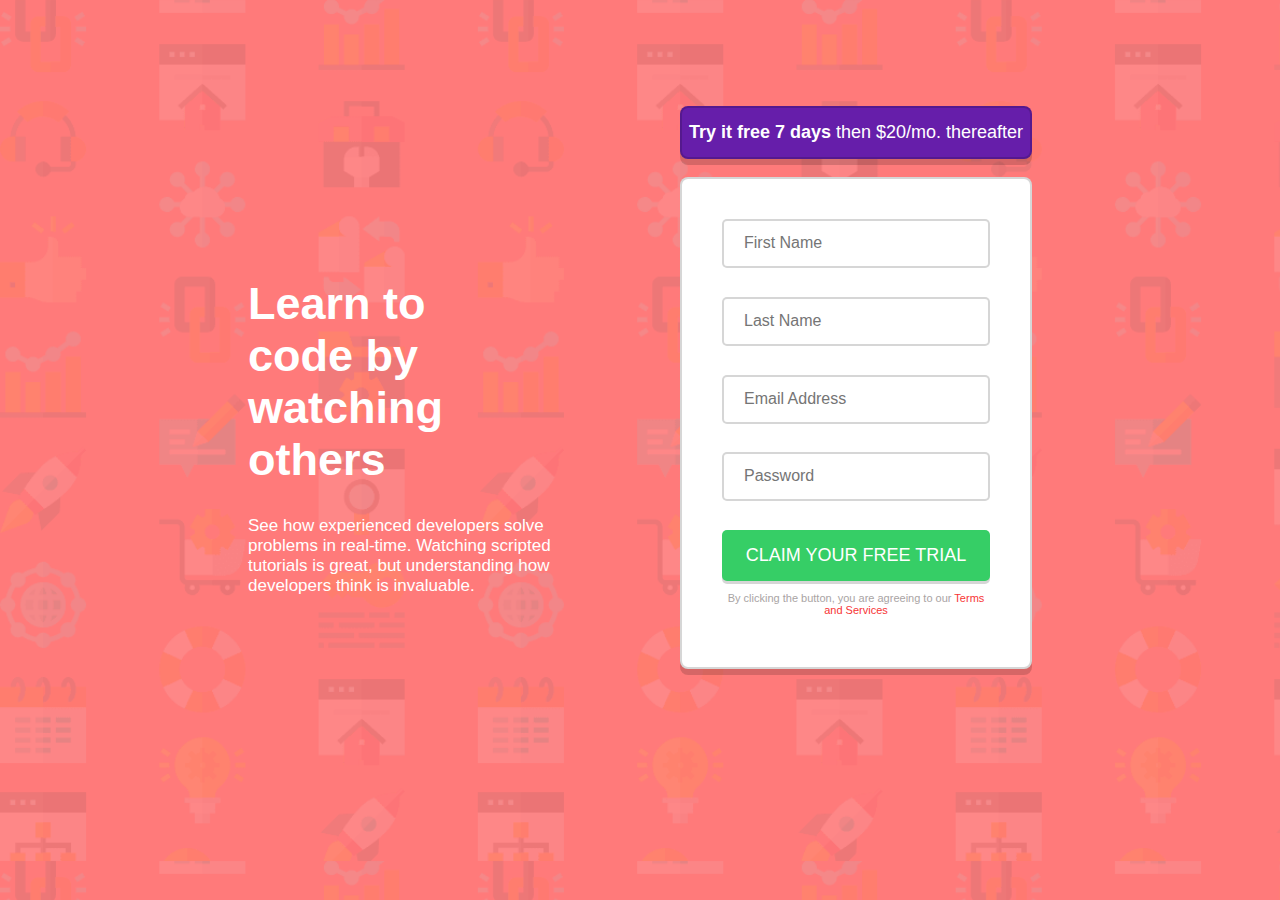
<file: index.html>
<!DOCTYPE html>
<html lang="en">

<head>
  <meta charset="UTF-8">
  <meta name="viewport" content="width=device-width, initial-scale=1.0">
  <!-- displays site properly based on user's device -->

  <link rel="icon" type="image/png" sizes="32x32" href="./images/favicon-32x32.png">
  <link rel="stylesheet" href="style.css">
  <title>Frontend Mentor | Intro component with sign up form</title>

</head>

<body>
  <div class="container">
    <div class="section1">
      <h1>Learn to code by watching others</h1>
      <p>See how experienced developers solve problems in real-time. Watching scripted tutorials is great,
        but understanding how developers think is invaluable.
      </p>
    </div>
    <div class="section2">
      <div class="free">
        <p><b>Try it free 7 days</b> then $20/mo. thereafter</p>
      </div>
      <div class="form">
        <form id="form" action="home.html">
          <input type="text" id="fname" name="firstname" placeholder="First Name">
          <span class="errorIcon"><i class="fa-solid fa-circle-exclamation"></i></span>
          <h5 id="errorFName" class="error"></h5>
          <input type="text" id="lname" name="lastname" placeholder="Last Name">
          <span class="errorIcon"><i class="fa-solid fa-circle-exclamation"></i></span>
          <h5 id="errorLName" class="error"></h5>
          <input type="text" id="email" name="email" placeholder="Email Address">
          <span class="errorIcon"><i class="fa-solid fa-circle-exclamation"></i></span>
          <h5 id="errorEmail" class="error"></h5>
          <input type="password" id="pass" name="password" placeholder="Password">
          <span class="errorIcon"><i class="fa-solid fa-circle-exclamation"></i></span>
          <h5 id="errorPass" class="error"></h5>
          <button id="btn" onclick="validationForm(event)">CLAIM YOUR FREE TRIAL </button>
        </form>
        <div class="end">
          <p>By clicking the button, you are agreeing to our <span
              style="color: rgb(247, 53, 53);font-weight:400;">Terms and Services</span></p>
        </div>
      </div>
    </div>
  </div>

  <script src="script.js"></script>
</body>

</html>
</file>
<file: style.css>
* {
    box-sizing: border-box;
}

:root {
    --bg: hsl(0, 100%, 74%);
    --green: hsl(139, 61%, 51%);
    --purple: rgb(102, 30, 170);
    --black: rgba(0, 0, 0, 0.16);
    --gray: rgb(169, 164, 164);
}

body {
    background-image: url('./images/bg-intro-desktop.png');
    background-size: cover;
    background-color: var(--bg);
    font-family: Arial, Helvetica, sans-serif;
}

.container {
    display: flex;
    flex-direction: row;
}

.section1 {
    width: 50%;
    margin: 15em 5em 15em 15em;
}

.section1 h1,p {
    color: white;
}

.section1 h1 {
    max-width: 80%;
    font-size: 45px;
}

.section1 p {
    font-size: 17px;
}

.section2 {
    width: 50%;
    margin-top: 5em;
    margin-right: 15em;
}

.error {
    color : var(--bg);
    font-style : italic;
    text-align: right;
    margin-top: 0;
    margin-block-start: 0;
}

.free p {
    background-color: var(--purple);
    border: 2px solid var(--black);
    box-shadow: 0px 6px var(--black);
    border-radius: 8px;
    padding: 14px 5px;
    font-size: 18px;
    text-align: center;
}

.form {
    background-color: white;
    border: 2px solid var(--black);
    box-shadow: 0px 6px var(--black);
    border-radius: 8px;
    padding: 40px;
    height: auto;
}

input {
    position: relative;
    width: 100%;
    padding: 15px 20px;
    margin-bottom: 0.5em;
    border-radius: 5px;
    border: 2px solid var(--black);
}

.errorIcon {
    visibility: hidden;
    position: absolute;
    right: 20%;
    margin-top: 0.75em; 
}

input:focus {
    border: 2px solid var(--bg);
    outline: none;
}


input::placeholder {
    font-size: 16px;
    font-weight: 500;
}

input:focus::placeholder {
    color: var(--bg);
}

#btn {
    background-color: var(--green);
    width: 100%;
    padding: 15px 20px;
    border-radius: 5px;
    color: white;
    font-size: 18px;
    font-weight: 500;
    border: none;
    box-shadow: 0px 3px var(--black);
}

.end p {
    font-size: 11px;
    text-align: center;
    color: var(--gray);
}

@media screen and (max-width: 1010px) {
    .container {
        width: 100%;
        flex-direction: column;
    }

    .section1 {
        margin: 0 auto;
        width: 100%;
        height: 50%;
        justify-items: center;
        text-align: center;
    }

    .section1 h1,p {
        max-width: 70%;
    }

    .section2 {
        width: 100%;
    }
}
</file>
